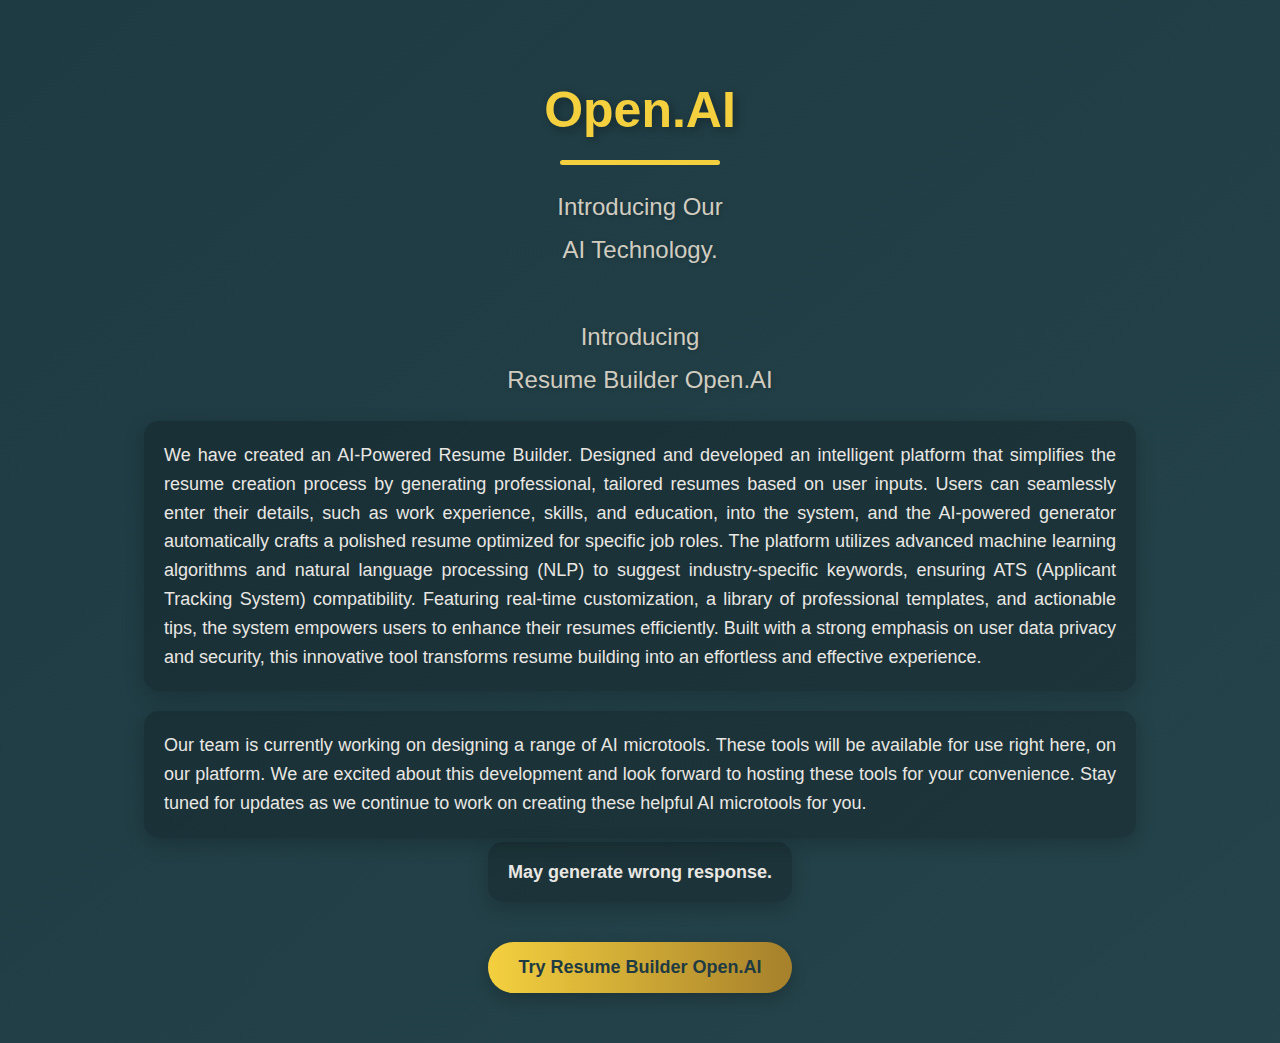
<file: index.html>
<!DOCTYPE html>
<html lang="en">

<head>
    <meta charset="UTF-8">
    <meta name="viewport" content="width=device-width, initial-scale=1.0">
    <title>Introducing AI</title>
    <link rel="stylesheet" href="./style.css"> <!-- Ensure the file path is correct -->
</head>

<body>
    <h1 class="Intro">Open.AI</h1>

    <h1 class="Intro1">Introducing Our<br> AI Technology.
        <br><br>
        Introducing <br>
        Resume Builder Open.AI
    </h1>

    <p class="para">
        We have created an AI-Powered Resume Builder. Designed and developed an intelligent platform that simplifies the resume creation process by generating professional, tailored resumes based on user inputs. Users can seamlessly enter their details, such as work experience, skills, and education, into the system, and the AI-powered generator automatically crafts a polished resume optimized for specific job roles. The platform utilizes advanced machine learning algorithms and natural language processing (NLP) to suggest industry-specific keywords, ensuring ATS (Applicant Tracking System) compatibility. Featuring real-time customization, a library of professional templates, and actionable tips, the system empowers users to enhance their resumes efficiently. Built with a strong emphasis on user data privacy and security, this innovative tool transforms resume building into an effortless and effective experience.
    </p>

    <p class="para">
        Our team is currently working on designing a range of AI microtools. These tools will be available for use right here, on our platform. We are excited about this development and look forward to hosting these tools for your convenience. Stay tuned for updates as we continue to work on creating these helpful AI microtools for you.
    </p>

    <b class="para">May generate wrong response.</b>
    <br><br>

    <a href="./index2.html">
        <button class="clr-btn">Try Resume Builder Open.AI</button>
    </a>
</body>

</html>
</file>
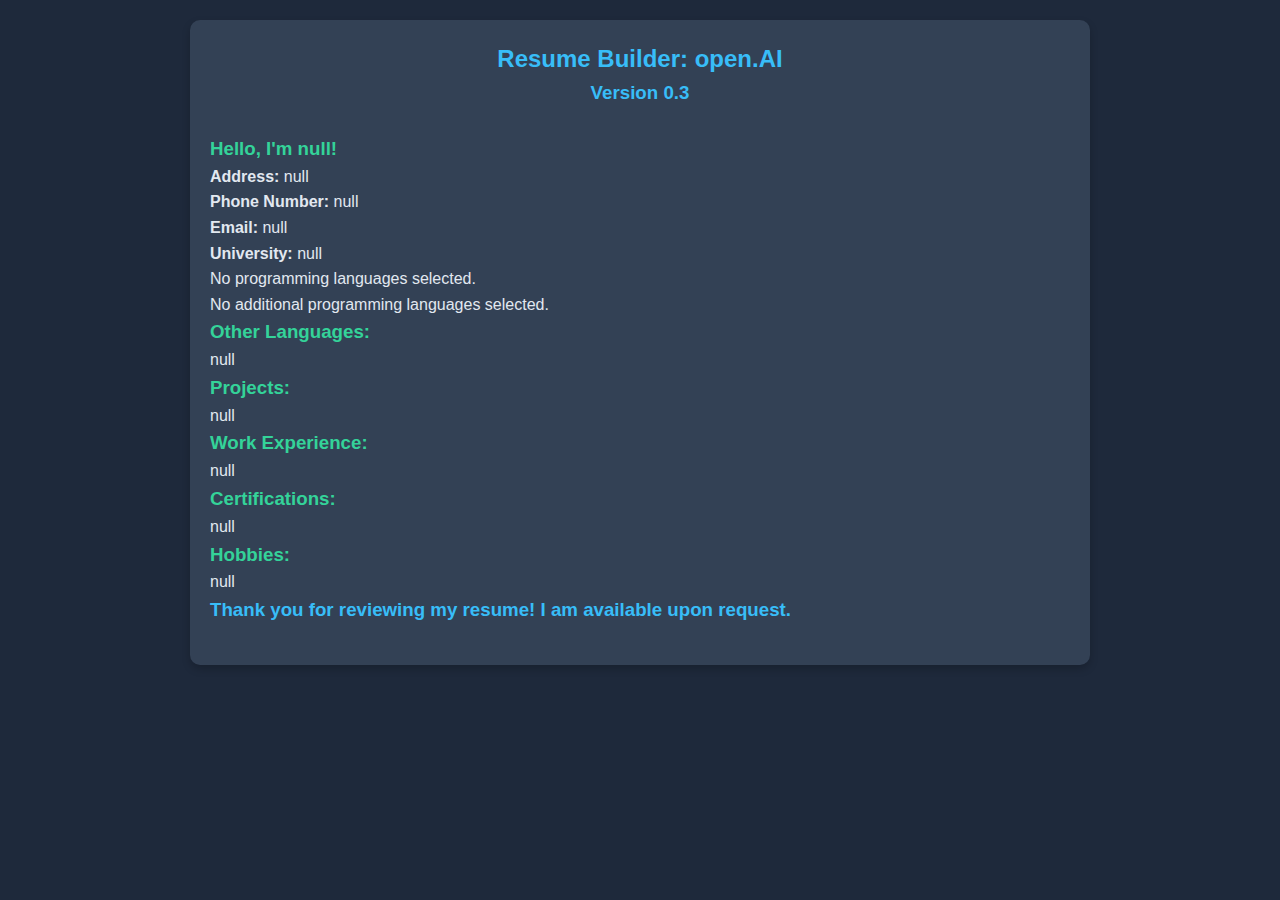
<file: index2.html>
<!DOCTYPE html>
<html lang="en">

<head>
    <meta charset="UTF-8">
    <meta name="viewport" content="width=device-width, initial-scale=1.0">
    <title>Resume Builder</title>
    <style>
        * {
            margin: 0;
            padding: 0;
            box-sizing: border-box;
        }

        body {
            font-family: Arial, Helvetica, sans-serif;
            background-color: #1e293b;
            color: #e2e8f0;
            line-height: 1.6;
            padding: 20px;
        }

        h2, h3 {
            color: #38bdf8;
        }

        .container {
            max-width: 900px;
            margin: auto;
            padding: 20px;
            background: #334155;
            border-radius: 10px;
            box-shadow: 0 4px 8px rgba(0, 0, 0, 0.2);
        }

        .content {
            margin-bottom: 20px;
        }

        .btn {
            display: inline-block;
            margin-top: 10px;
            padding: 10px 15px;
            font-size: 16px;
            font-weight: bold;
            color: #1e293b;
            background-color: #38bdf8;
            border: none;
            border-radius: 5px;
            cursor: pointer;
        }

        .btn:hover {
            background-color: #0284c7;
            color: #ffffff;
        }

        .highlight {
            color: #34d399;
        }

        .skill-list {
            margin-top: 10px;
            padding-left: 20px;
            list-style-type: square;
        }

        .section {
            margin-bottom: 20px;
        }
    </style>
</head>

<body>
    <div class="container">
        <center>
            <h2>Resume Builder: open.AI</h2>
            <h3>Version 0.3</h3>
        </center>
        <br>

        <div class="content">
            <script>
                let name = prompt("Enter your name: ");
                let address = prompt("Enter your address: ");
                let phone = prompt("Enter your phone number: ");
                let email = prompt("Enter your Email Id: ");
                let university = prompt("Enter your University name: ");
                let certifications = prompt("Enter your certifications: ");
                let hobbies = prompt("Enter your hobbies: ");
                let references = prompt("Enter references (optional): ");
                let otherLanguages = prompt("Enter other languages you are skilled in: ");
                let projects = prompt("Enter your projects: ");
                let workExperience = prompt("Enter your work experience: ");

                document.write(`<h3 class='highlight'>Hello, I'm ${name}!</h3>`);
                document.write(`<p><strong>Address:</strong> ${address}</p>`);
                document.write(`<p><strong>Phone Number:</strong> ${phone}</p>`);
                document.write(`<p><strong>Email:</strong> ${email}</p>`);
                document.write(`<p><strong>University:</strong> ${university}</p>`);

                let programmingChoice = prompt("1) Python. 2) Java. 3) Python & Java. 4) None \nEnter choice to select your skills: ");

                if (programmingChoice == 1) {
                    document.write("<h3 class='highlight'>Skills in Python:</h3>");
                    document.write(`
                        <ul class="skill-list">
                            <li>Proficient in Python programming with expertise in data analysis, web development, and automation.</li>
                            <li>Experience with libraries and frameworks such as Django, Flask, Pandas, NumPy, and Matplotlib.</li>
                            <li>Skilled in creating RESTful APIs, web scraping, and deploying scalable web applications.</li>
                            <li>Solid understanding of machine learning algorithms and AI techniques using TensorFlow and scikit-learn.</li>
                            <li>Expertise in handling databases like SQLite, PostgreSQL, and MongoDB.</li>
                            <li>Experienced in debugging, code optimization, and performance improvements.</li>
                        </ul>
                    `);
                } else if (programmingChoice == 2) {
                    document.write("<h3 class='highlight'>Skills in Java:</h3>");
                    document.write(`
                        <ul class="skill-list">
                            <li>Proficient in Java programming for web and enterprise application development.</li>
                            <li>Hands-on experience with Spring Boot, Hibernate, and JPA frameworks for backend development.</li>
                            <li>Knowledgeable in multi-threading, memory management, and concurrency.</li>
                            <li>Skilled in integrating APIs, working with databases, and handling large-scale projects.</li>
                            <li>Expert in object-oriented principles, data structures, and algorithms.</li>
                            <li>Familiar with tools like IntelliJ IDEA, Eclipse, and Maven for development.</li>
                        </ul>
                    `);
                } else if (programmingChoice == 3) {
                    document.write("<h3 class='highlight'>Skills in Python & Java:</h3>");
                    document.write(`
                        <ul class="skill-list">
                            <li>Proficient in both Python and Java programming languages for application development.</li>
                            <li>Experienced in web frameworks like Django, Flask, and Spring Boot.</li>
                            <li>Skilled in developing and deploying REST APIs and database-driven applications.</li>
                            <li>Strong knowledge of object-oriented principles, data structures, and multithreading.</li>
                            <li>Hands-on experience with database integration and cloud services like AWS and Azure.</li>
                            <li>Proficient in debugging, testing, and version control systems like Git.</li>
                        </ul>
                    `);
                } else {
                    document.write("<p>No programming languages selected.</p>");
                }

                let additionalChoice = prompt("1) C. 2) C++. 3) C & C++. 4) None \nEnter choice to select your additional skills: ");

                if (additionalChoice == 1) {
                    document.write("<h3 class='highlight'>Skills in C:</h3>");
                    document.write(`
                        <ul class="skill-list">
                            <li>Proficient in system-level programming with a focus on memory and performance optimization.</li>
                            <li>Experienced in developing efficient algorithms and implementing data structures.</li>
                            <li>Skilled in debugging and working on embedded systems programming.</li>
                            <li>Hands-on experience with tools like GCC, GDB, and Valgrind.</li>
                        </ul>
                    `);
                } else if (additionalChoice == 2) {
                    document.write("<h3 class='highlight'>Skills in C++:</h3>");
                    document.write(`
                        <ul class="skill-list">
                            <li>Proficient in object-oriented programming and design patterns.</li>
                            <li>Skilled in implementing efficient algorithms and data structures for complex projects.</li>
                            <li>Experience with STL (Standard Template Library) for fast and efficient coding.</li>
                            <li>Familiarity with multithreading, concurrency, and advanced debugging techniques.</li>
                        </ul>
                    `);
                } else if (additionalChoice == 3) {
                    document.write("<h3 class='highlight'>Skills in C & C++:</h3>");
                    document.write(`
                        <ul class="skill-list">
                            <li>Strong proficiency in both C and C++ programming for system-level and object-oriented design.</li>
                            <li>Experienced in developing efficient algorithms and working with STL libraries.</li>
                            <li>Skilled in debugging, optimizing, and handling memory management.</li>
                            <li>Hands-on experience with tools like GCC, Visual Studio, and Clang for development.</li>
                        </ul>
                    `);
                } else {
                    document.write("<p>No additional programming languages selected.</p>");
                }

                document.write(`<h3 class='highlight'>Other Languages:</h3> <p>${otherLanguages}</p>`);
                document.write(`<h3 class='highlight'>Projects:</h3> <p>${projects}</p>`);
                document.write(`<h3 class='highlight'>Work Experience:</h3> <p>${workExperience}</p>`);
                document.write(`<h3 class='highlight'>Certifications:</h3> <p>${certifications}</p>`);
                document.write(`<h3 class='highlight'>Hobbies:</h3> <p>${hobbies}</p>`);
                if (references) {
                    document.write(`<h3 class='highlight'>References:</h3> <p>${references}</p>`);
                }
                document.write("<h3>Thank you for reviewing my resume! I am available upon request.</h3>");
            </script>
        </div>
    </div>
</body>

</html>
</file>
<file: style.css>
/* Universal styles */
* {
    margin: 0;
    padding: 0;
    box-sizing: border-box;
}

body {
    font-family: 'Poppins', sans-serif;
    background: linear-gradient(to bottom right, #1e3a42, #3b6064); /* Deep teal gradient */
    color: #e9e7e3; /* Soft beige text for readability */
    text-align: center;
    line-height: 1.6;
    padding: 20px;
    overflow-x: hidden;
    background-size: 400% 400%; /* For animated effect */
    animation: gradientBackground 15s ease infinite; /* Smooth animated gradient */
}

/* Background texture */
body::before {
    content: '';
    position: absolute;
    top: 0;
    left: 0;
    right: 0;
    bottom: 0;
    background: url('https://www.transparenttextures.com/patterns/asfalt-dark.png'); /* Subtle texture */
    opacity: 0.3; /* Low opacity to avoid overwhelming */
    pointer-events: none; /* Ensures it doesn't interfere with the content */
}

/* Main heading with elegant effects */
.Intro {
    font-size: 50px;
    font-weight: 700;
    color: #f4d03f; /* Golden yellow */
    margin: 50px auto 20px;
    text-shadow: 3px 3px 10px rgba(0, 0, 0, 0.3); /* Subtle shadow for depth */
    position: relative;
    animation: fade-in 1.5s ease-in-out; /* Smooth fade-in effect */
}

/* Decorative underline for heading */
.Intro::after {
    content: "";
    display: block;
    width: 160px;
    height: 5px;
    background: #f4d03f; /* Matching golden accent */
    margin: 10px auto;
    border-radius: 50px;
    animation: bounce 1.5s infinite ease-in-out; /* Underline bounce effect */
}

/* Subheading styling */
.Intro1 {
    font-size: 24px;
    font-weight: 500;
    color: #d1ccc0; /* Soft beige */
    margin: 20px auto;
    max-width: 80%;
    line-height: 1.8;
    text-shadow: 1px 1px 5px rgba(0, 0, 0, 0.2);
}

/* Paragraph styling with elegant background */
.para {
    font-size: 18px;
    margin: 20px auto;
    max-width: 80%;
    padding: 20px;
    background: rgba(0, 0, 0, 0.2); /* Semi-transparent black for contrast */
    border-radius: 15px; /* Rounded corners */
    color: #e9e7e3; /* Soft beige */
    box-shadow: 0 6px 20px rgba(0, 0, 0, 0.2); /* Soft shadow for depth */
    text-align: justify;
}

/* Button styling */
.clr-btn {
    display: inline-block;
    margin: 30px auto;
    background: linear-gradient(to right, #f4d03f, #a6802b); /* Gold gradient */
    color: #1e3a42; /* Deep teal text for contrast */
    padding: 15px 30px;
    font-size: 18px;
    font-weight: bold;
    border: none;
    border-radius: 30px; /* Rounded button */
    cursor: pointer;
    transition: all 0.4s ease-in-out;
    box-shadow: 0 6px 15px rgba(0, 0, 0, 0.2); /* Soft shadow */
}

/* Button hover effect */
.clr-btn:hover {
    background: linear-gradient(to right, #a6802b, #f4d03f); /* Reverse gradient */
    color: #ffffff; /* White text on hover */
    transform: scale(1.1); /* Slight zoom on hover */
    box-shadow: 0 8px 25px rgba(0, 0, 0, 0.4); /* Larger shadow */
}

/* Keyframes for fade-in effect */
@keyframes fade-in {
    from {
        opacity: 0;
        transform: translateY(-20px);
    }
    to {
        opacity: 1;
        transform: translateY(0);
    }
}

/* Keyframes for underline bounce */
@keyframes bounce {
    0%, 100% {
        transform: translateY(0);
    }
    50% {
        transform: translateY(-10px);
    }
}

/* Keyframes for animated gradient background */
@keyframes gradientBackground {
    0% {
        background-position: 0% 50%;
    }
    50% {
        background-position: 100% 50%;
    }
    100% {
        background-position: 0% 50%;
    }
}
</file>
